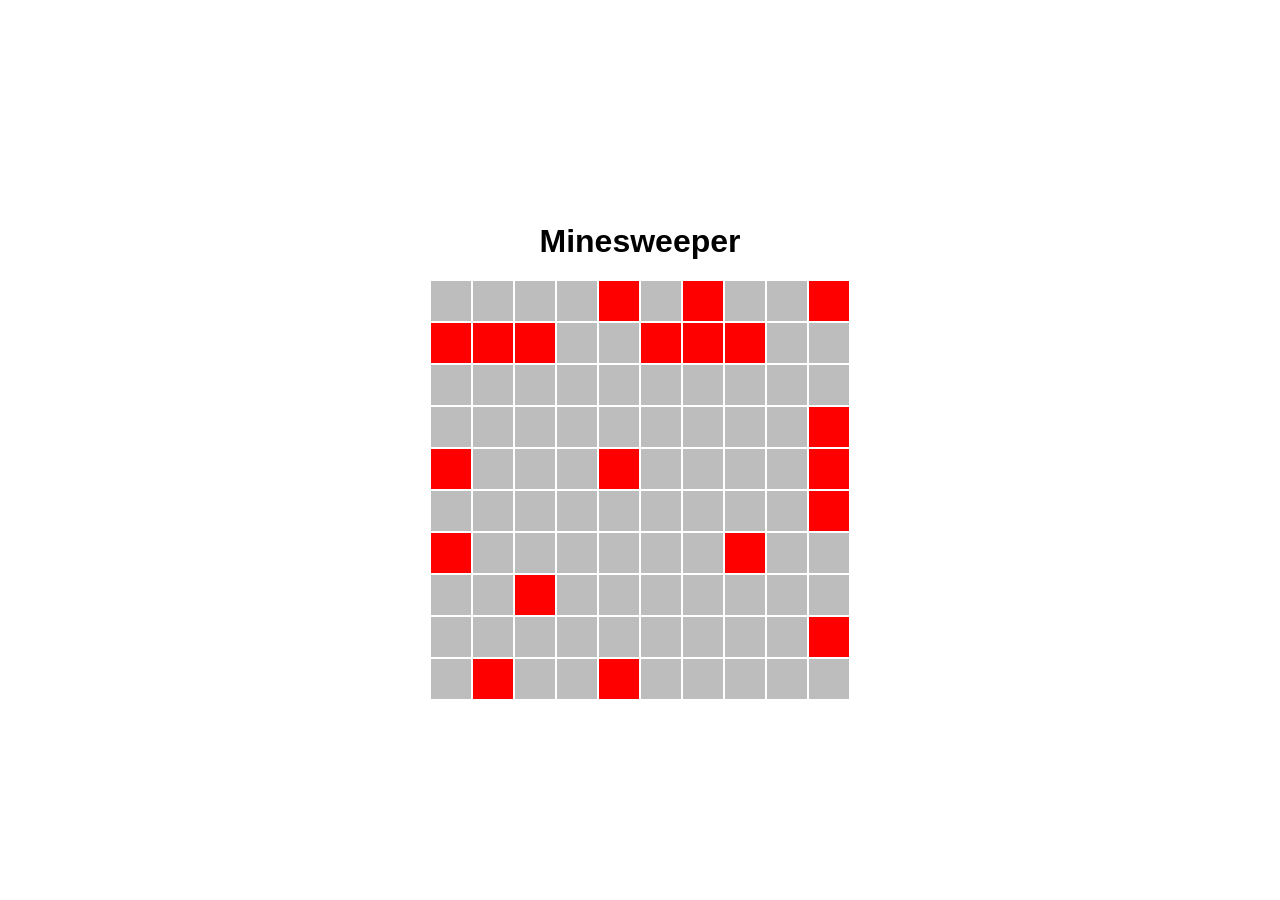
<file: minesweeper/index.html>
<!DOCTYPE html>
<html lang="en">
<head>
    <meta charset="UTF-8">
    <meta name="viewport" content="width=device-width, initial-scale=1.0">
    <title>Minesweeper</title>
    <link rel="stylesheet" href="style.css">
</head>
<body>
    <h1>Minesweeper</h1>
    <div id="minesweeper"></div>
    <script src="script.js"></script>
</body>
</html>
</file>
<file: minesweeper/style.css>
body {
    font-family: Arial, sans-serif;
    display: flex;
    flex-direction: column;
    align-items: center;
    justify-content: center;
    height: 100vh;
    margin: 0;
}

#minesweeper {
    display: grid;
    grid-template-columns: repeat(10, 40px);
    grid-template-rows: repeat(10, 40px);
    gap: 2px;
}

#minesweeper div {
    width: 40px;
    height: 40px;
    background-color: #bdbdbd;
    display: flex;
    align-items: center;
    justify-content: center;
    font-size: 20px;
    cursor: pointer;
}

#minesweeper div.checked {
    background-color: #e0e0e0;
}

#minesweeper div.bomb {
    background-color: red;
}

#minesweeper div.flag {
    background-color: yellow;
}
</file>
